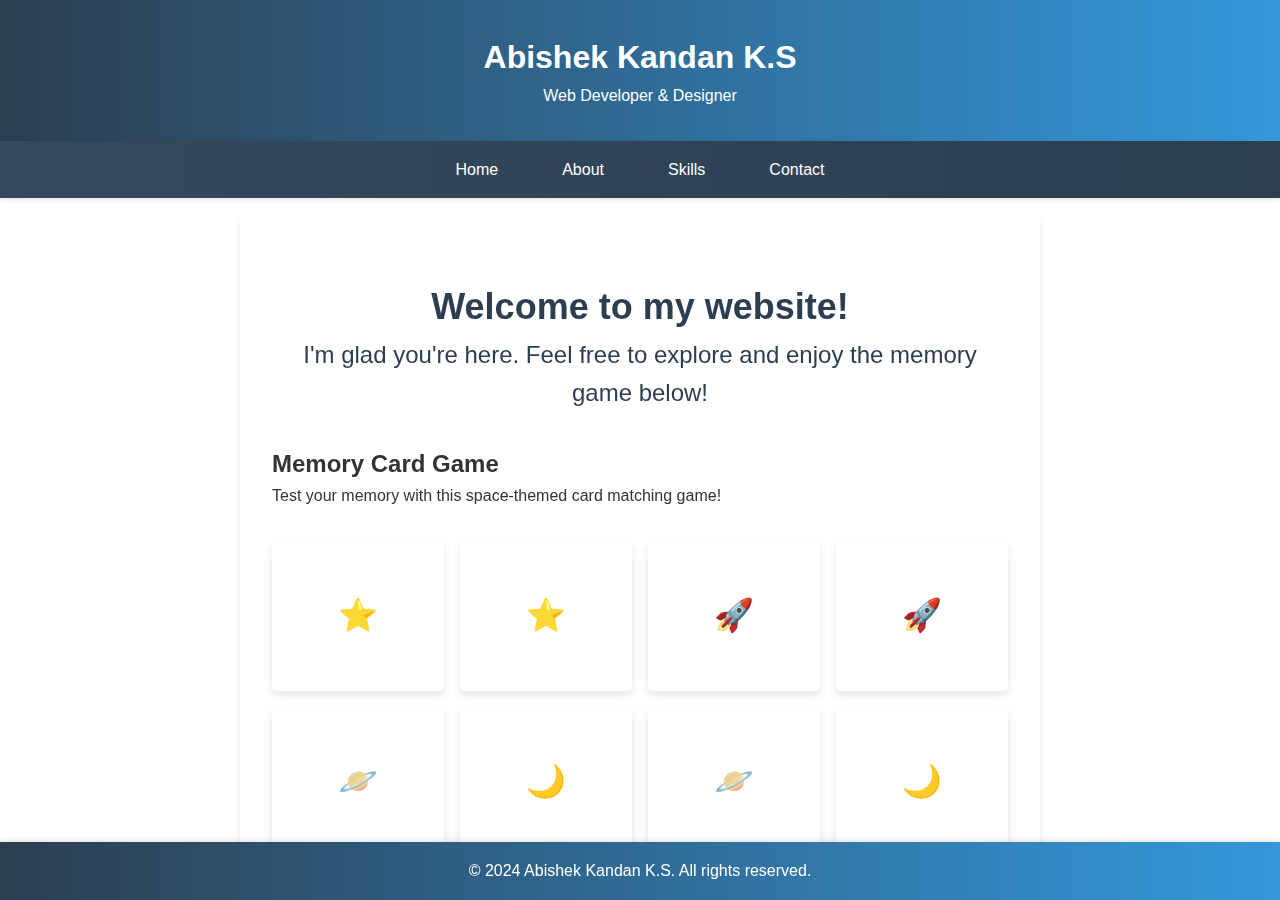
<file: index.html>
<!DOCTYPE html>
<html lang="en">
<head>
    <meta charset="UTF-8">
    <meta name="viewport" content="width=device-width, initial-scale=1.0">
    <title>My Personal Website</title>
    <style>
        .memory-game {
            display: grid;
            grid-template-columns: repeat(4, 1fr);
            gap: 1rem;
            perspective: 1000px;
            margin-top: 2rem;
        }
        .memory-card {
            height: 150px;
            position: relative;
            transform-style: preserve-3d;
            transition: transform 0.5s;
            cursor: pointer;
            transform: rotateY(180deg);
        }
        .memory-card.flip {
            transform: rotateY(0deg);
        }
        .memory-card .front,
        .memory-card .back {
            width: 100%;
            height: 100%;
            padding: 20px;
            position: absolute;
            border-radius: 5px;
            background: rgba(255, 255, 255, 0.9);
            backface-visibility: hidden;
            display: flex;
            align-items: center;
            justify-content: center;
            font-size: 2rem;
            box-shadow: 0 4px 8px rgba(0,0,0,0.1);
        }
        .memory-card .back {
            background: linear-gradient(45deg, #1a2a6c, #b21f1f, #fdbb2d);
            transform: rotateY(0deg);
        }
        .memory-card .front {
            background: white;
            transform: rotateY(180deg);
        }
        * {
            margin: 0;
            padding: 0;
            box-sizing: border-box;
        }
        body {
            font-family: Arial, sans-serif;
            line-height: 1.6;
            color: #333;
            background: url('https://images.unsplash.com/photo-1451187580459-43490279c0fa?q=80&w=2072') no-repeat center center fixed;
            background-size: cover;
            min-height: 100vh;
        }
        header {
            background: linear-gradient(to right, #2c3e50, #3498db);
            color: white;
            text-align: center;
            padding: 2rem;
            box-shadow: 0 2px 5px rgba(0,0,0,0.1);
        }
        nav {
            background: linear-gradient(to right, #34495e, #2c3e50);
            padding: 1rem;
            box-shadow: 0 2px 5px rgba(0,0,0,0.1);
            position: sticky;
            top: 0;
            z-index: 1000;
        }
        nav ul {
            list-style: none;
            display: flex;
            justify-content: center;
            gap: 2rem;
        }
        nav a {
            color: white;
            text-decoration: none;
            padding: 0.5rem 1rem;
            border-radius: 4px;
            transition: all 0.3s ease;
        }
        nav a:hover {
            background: rgba(255, 255, 255, 0.1);
            transform: translateY(-2px);
        }
        section {
            padding: 2rem;
            margin: 1rem auto;
            max-width: 800px;
            background: rgba(255, 255, 255, 0.8);
            border-radius: 10px;
            box-shadow: 0 4px 6px rgba(0, 0, 0, 0.1);
            backdrop-filter: blur(10px);
            transition: transform 0.3s ease;
        }
        section:hover {
            transform: translateY(-5px);
        }
        footer {
            background: linear-gradient(to right, #2c3e50, #3498db);
            color: white;
            text-align: center;
            padding: 1rem;
            position: fixed;
            bottom: 0;
            width: 100%;
            box-shadow: 0 -2px 5px rgba(0,0,0,0.1);
        }
        .greeting {
            font-size: 1.5rem;
            margin: 2rem 0;
            text-align: center;
            color: #2c3e50;
        }
    </style>
</head>
<body>
    <header>
        <h1>Abishek Kandan K.S</h1>
        <p>Web Developer & Designer</p>
    </header>

    <nav>
        <ul>
            <li><a href="/">Home</a></li>
            <li><a href="about.html">About</a></li>
            <li><a href="skills.html">Skills</a></li>
            <li><a href="contact.html">Contact</a></li>
        </ul>
    </nav>

    <main>
        <section>
            <div class="greeting">
                <h2>Welcome to my website!</h2>
                <p>I'm glad you're here. Feel free to explore and enjoy the memory game below!</p>
            </div>
            
            <h2>Memory Card Game</h2>
            <p>Test your memory with this space-themed card matching game!</p>
            <div class="memory-game">
                <div class="memory-card" data-framework="rocket">
                    <div class="front">🚀</div>
                    <div class="back">🌌</div>
                </div>
                <div class="memory-card" data-framework="rocket">
                    <div class="front">🚀</div>
                    <div class="back">🌌</div>
                </div>
                <div class="memory-card" data-framework="star">
                    <div class="front">⭐</div>
                    <div class="back">🌌</div>
                </div>
                <div class="memory-card" data-framework="star">
                    <div class="front">⭐</div>
                    <div class="back">🌌</div>
                </div>
                <div class="memory-card" data-framework="planet">
                    <div class="front">🪐</div>
                    <div class="back">🌌</div>
                </div>
                <div class="memory-card" data-framework="planet">
                    <div class="front">🪐</div>
                    <div class="back">🌌</div>
                </div>
                <div class="memory-card" data-framework="moon">
                    <div class="front">🌙</div>
                    <div class="back">🌌</div>
                </div>
                <div class="memory-card" data-framework="moon">
                    <div class="front">🌙</div>
                    <div class="back">🌌</div>
                </div>
            </div>
        </section>
    </main>

    <footer>
        <p>&copy; 2024 Abishek Kandan K.S. All rights reserved.</p>
    </footer>

    <script>
        document.addEventListener('DOMContentLoaded', function() {
            const cards = document.querySelectorAll('.memory-card');
            let hasFlippedCard = false;
            let lockBoard = false;
            let firstCard, secondCard;

            function flipCard() {
                if (lockBoard) return;
                if (this === firstCard) return;

                this.classList.add('flip');

                if (!hasFlippedCard) {
                    hasFlippedCard = true;
                    firstCard = this;
                    return;
                }

                secondCard = this;
                checkForMatch();
            }

            function checkForMatch() {
                let isMatch = firstCard.dataset.framework === secondCard.dataset.framework;
                isMatch ? disableCards() : unflipCards();
            }

            function disableCards() {
                firstCard.removeEventListener('click', flipCard);
                secondCard.removeEventListener('click', flipCard);
                resetBoard();
            }

            function unflipCards() {
                lockBoard = true;
                setTimeout(() => {
                    firstCard.classList.remove('flip');
                    secondCard.classList.remove('flip');
                    resetBoard();
                }, 1500);
            }

            function resetBoard() {
                [hasFlippedCard, lockBoard] = [false, false];
                [firstCard, secondCard] = [null, null];
            }

            (function shuffle() {
                cards.forEach(card => {
                    let randomPos = Math.floor(Math.random() * 8);
                    card.style.order = randomPos;
                });
            })();

            cards.forEach(card => card.addEventListener('click', flipCard));
        });
    </script>
</body>
</html>
</file>
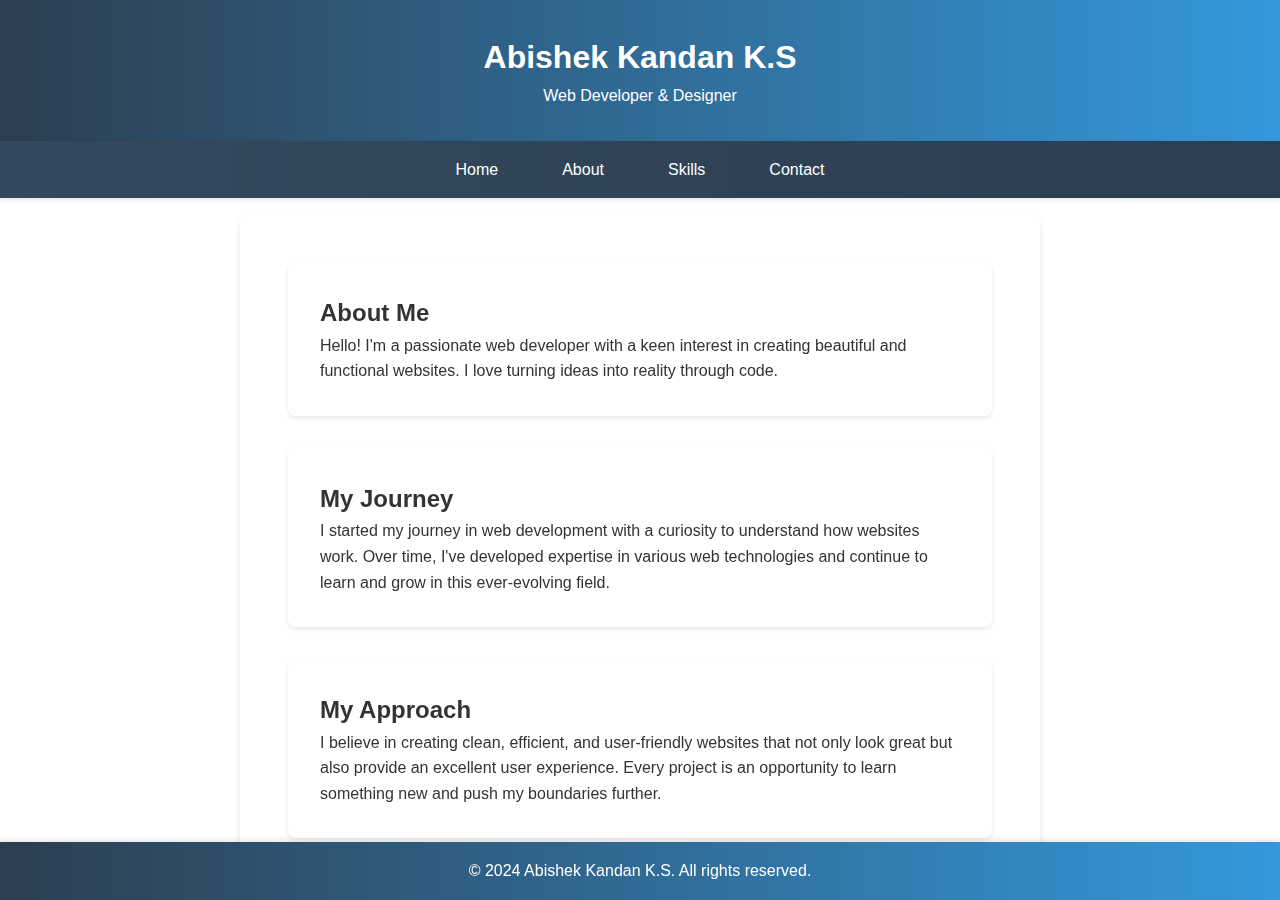
<file: about.html>
<!DOCTYPE html>
<html lang="en">
<head>
    <meta charset="UTF-8">
    <meta name="viewport" content="width=device-width, initial-scale=1.0">
    <title>About Me - Abishek Kandan K.S</title>
    <style>
        * {
            margin: 0;
            padding: 0;
            box-sizing: border-box;
        }
        body {
            font-family: Arial, sans-serif;
            line-height: 1.6;
            color: #333;
            background: url('https://images.unsplash.com/photo-1451187580459-43490279c0fa?q=80&w=2072') no-repeat center center fixed;
            background-size: cover;
            min-height: 100vh;
        }
        header {
            background: linear-gradient(to right, #2c3e50, #3498db);
            color: white;
            text-align: center;
            padding: 2rem;
            box-shadow: 0 2px 5px rgba(0,0,0,0.1);
        }
        nav {
            background: linear-gradient(to right, #34495e, #2c3e50);
            padding: 1rem;
            box-shadow: 0 2px 5px rgba(0,0,0,0.1);
            position: sticky;
            top: 0;
            z-index: 1000;
        }
        nav ul {
            list-style: none;
            display: flex;
            justify-content: center;
            gap: 2rem;
        }
        nav a {
            color: white;
            text-decoration: none;
            padding: 0.5rem 1rem;
            border-radius: 4px;
            transition: all 0.3s ease;
        }
        nav a:hover {
            background: rgba(255, 255, 255, 0.1);
            transform: translateY(-2px);
        }
        section {
            padding: 2rem;
            margin: 1rem auto;
            max-width: 800px;
            background: rgba(255, 255, 255, 0.8);
            border-radius: 10px;
            box-shadow: 0 4px 6px rgba(0, 0, 0, 0.1);
            backdrop-filter: blur(10px);
            transition: transform 0.3s ease;
        }
        section:hover {
            transform: translateY(-5px);
        }
        footer {
            background: linear-gradient(to right, #2c3e50, #3498db);
            color: white;
            text-align: center;
            padding: 1rem;
            position: fixed;
            bottom: 0;
            width: 100%;
            box-shadow: 0 -2px 5px rgba(0,0,0,0.1);
        }
        .about-content {
            display: grid;
            gap: 2rem;
            padding: 1rem;
        }
        .about-section {
            background: rgba(255, 255, 255, 0.9);
            padding: 2rem;
            border-radius: 8px;
            box-shadow: 0 2px 4px rgba(0,0,0,0.1);
        }
    </style>
</head>
<body>
    <header>
        <h1>Abishek Kandan K.S</h1>
        <p>Web Developer & Designer</p>
    </header>

    <nav>
        <ul>
            <li><a href="/">Home</a></li>
            <li><a href="about.html">About</a></li>
            <li><a href="skills.html">Skills</a></li>
            <li><a href="contact.html">Contact</a></li>
        </ul>
    </nav>

    <main>
        <section>
            <div class="about-content">
                <div class="about-section">
                    <h2>About Me</h2>
                    <p>Hello! I'm a passionate web developer with a keen interest in creating beautiful and functional websites. I love turning ideas into reality through code.</p>
                </div>
                <div class="about-section">
                    <h2>My Journey</h2>
                    <p>I started my journey in web development with a curiosity to understand how websites work. Over time, I've developed expertise in various web technologies and continue to learn and grow in this ever-evolving field.</p>
                </div>
                <div class="about-section">
                    <h2>My Approach</h2>
                    <p>I believe in creating clean, efficient, and user-friendly websites that not only look great but also provide an excellent user experience. Every project is an opportunity to learn something new and push my boundaries further.</p>
                </div>
            </div>
        </section>
    </main>

    <footer>
        <p>&copy; 2024 Abishek Kandan K.S. All rights reserved.</p>
    </footer>
</body>
</html>
</file>
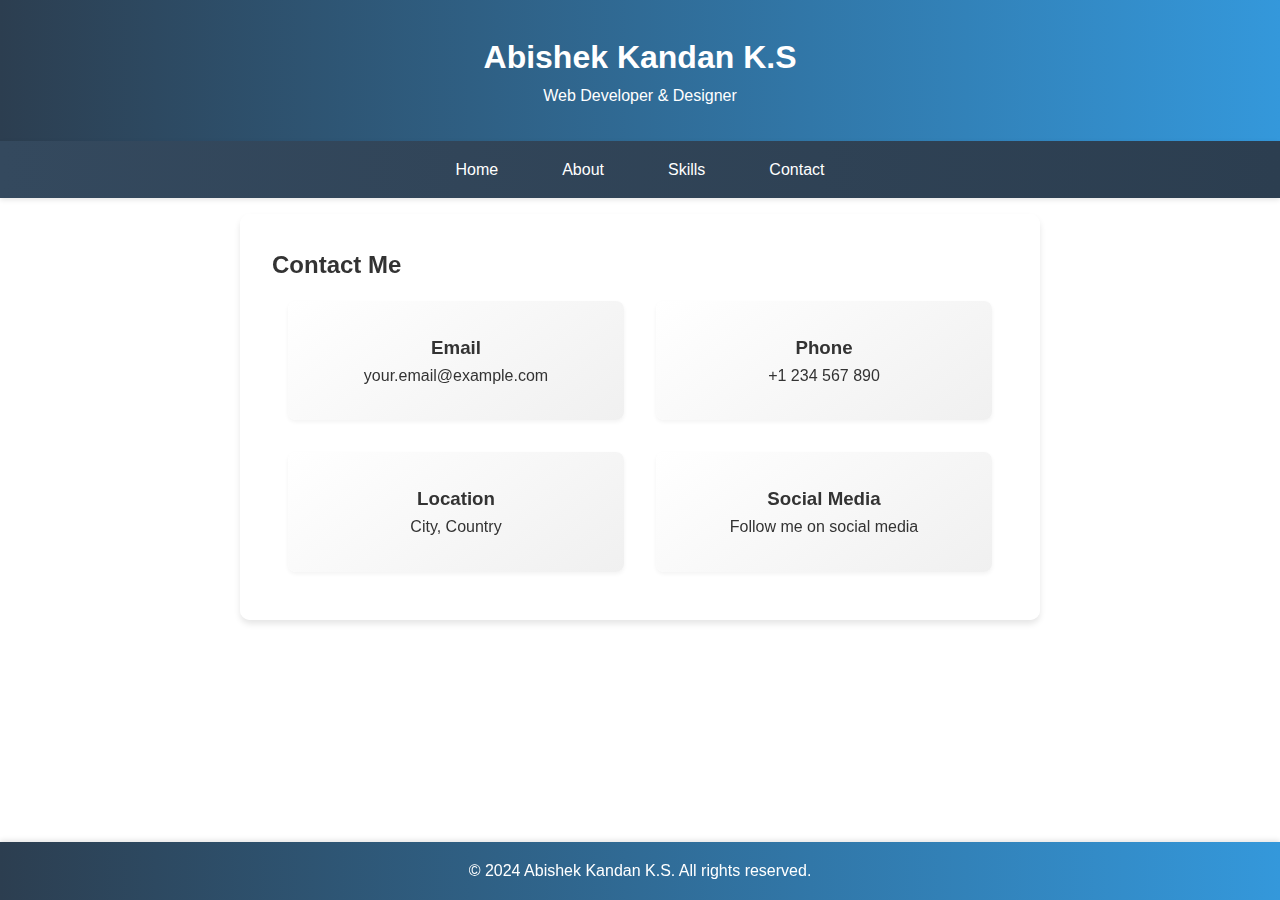
<file: contact.html>
<!DOCTYPE html>
<html lang="en">
<head>
    <meta charset="UTF-8">
    <meta name="viewport" content="width=device-width, initial-scale=1.0">
    <title>Contact - Abishek Kandan K.S</title>
    <style>
        * {
            margin: 0;
            padding: 0;
            box-sizing: border-box;
        }
        body {
            font-family: Arial, sans-serif;
            line-height: 1.6;
            color: #333;
            background: url('https://images.unsplash.com/photo-1451187580459-43490279c0fa?q=80&w=2072') no-repeat center center fixed;
            background-size: cover;
            min-height: 100vh;
        }
        header {
            background: linear-gradient(to right, #2c3e50, #3498db);
            color: white;
            text-align: center;
            padding: 2rem;
            box-shadow: 0 2px 5px rgba(0,0,0,0.1);
        }
        nav {
            background: linear-gradient(to right, #34495e, #2c3e50);
            padding: 1rem;
            box-shadow: 0 2px 5px rgba(0,0,0,0.1);
            position: sticky;
            top: 0;
            z-index: 1000;
        }
        nav ul {
            list-style: none;
            display: flex;
            justify-content: center;
            gap: 2rem;
        }
        nav a {
            color: white;
            text-decoration: none;
            padding: 0.5rem 1rem;
            border-radius: 4px;
            transition: all 0.3s ease;
        }
        nav a:hover {
            background: rgba(255, 255, 255, 0.1);
            transform: translateY(-2px);
        }
        section {
            padding: 2rem;
            margin: 1rem auto;
            max-width: 800px;
            background: rgba(255, 255, 255, 0.8);
            border-radius: 10px;
            box-shadow: 0 4px 6px rgba(0, 0, 0, 0.1);
            backdrop-filter: blur(10px);
            transition: transform 0.3s ease;
        }
        section:hover {
            transform: translateY(-5px);
        }
        footer {
            background: linear-gradient(to right, #2c3e50, #3498db);
            color: white;
            text-align: center;
            padding: 1rem;
            position: fixed;
            bottom: 0;
            width: 100%;
            box-shadow: 0 -2px 5px rgba(0,0,0,0.1);
        }
        .contact-grid {
            display: grid;
            grid-template-columns: repeat(auto-fit, minmax(250px, 1fr));
            gap: 2rem;
            padding: 1rem;
        }
        .contact-item {
            background: linear-gradient(145deg, #ffffff, #f0f0f0);
            padding: 2rem;
            border-radius: 8px;
            text-align: center;
            box-shadow: 0 2px 4px rgba(0,0,0,0.05);
            transition: transform 0.3s ease;
        }
        .contact-item:hover {
            transform: translateY(-5px);
            box-shadow: 0 4px 8px rgba(0,0,0,0.1);
        }
        .contact-item i {
            font-size: 2rem;
            margin-bottom: 1rem;
            color: #3498db;
        }
    </style>
</head>
<body>
    <header>
        <h1>Abishek Kandan K.S</h1>
        <p>Web Developer & Designer</p>
    </header>

    <nav>
        <ul>
            <li><a href="/">Home</a></li>
            <li><a href="about.html">About</a></li>
            <li><a href="skills.html">Skills</a></li>
            <li><a href="contact.html">Contact</a></li>
        </ul>
    </nav>

    <main>
        <section>
            <h2>Contact Me</h2>
            <div class="contact-grid">
                <div class="contact-item">
                    <h3>Email</h3>
                    <p>your.email@example.com</p>
                </div>
                <div class="contact-item">
                    <h3>Phone</h3>
                    <p>+1 234 567 890</p>
                </div>
                <div class="contact-item">
                    <h3>Location</h3>
                    <p>City, Country</p>
                </div>
                <div class="contact-item">
                    <h3>Social Media</h3>
                    <p>Follow me on social media</p>
                </div>
            </div>
        </section>
    </main>

    <footer>
        <p>&copy; 2024 Abishek Kandan K.S. All rights reserved.</p>
    </footer>
</body>
</html>
</file>
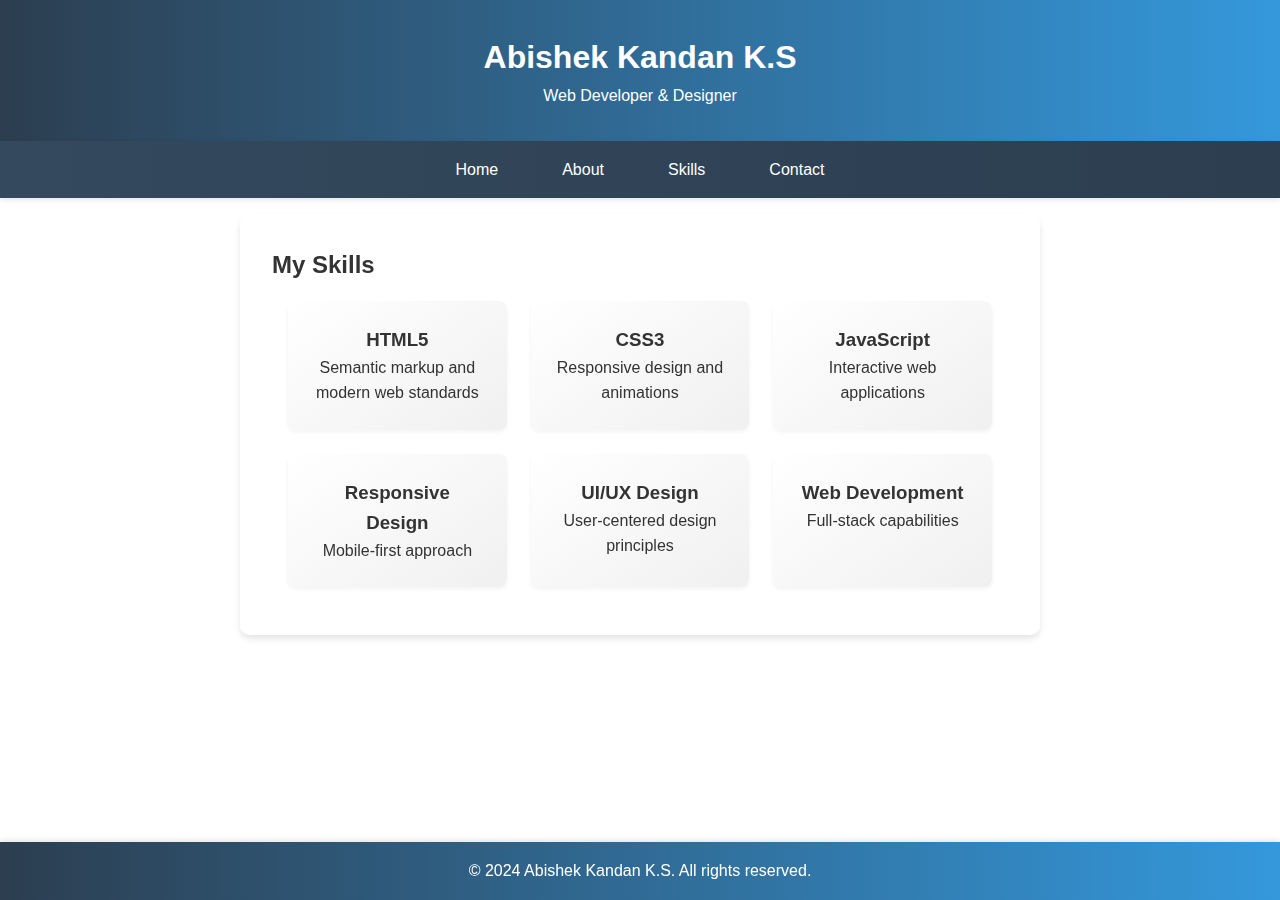
<file: skills.html>
<!DOCTYPE html>
<html lang="en">
<head>
    <meta charset="UTF-8">
    <meta name="viewport" content="width=device-width, initial-scale=1.0">
    <title>Skills - Abishek Kandan K.S</title>
    <style>
        * {
            margin: 0;
            padding: 0;
            box-sizing: border-box;
        }
        body {
            font-family: Arial, sans-serif;
            line-height: 1.6;
            color: #333;
            background: url('https://images.unsplash.com/photo-1451187580459-43490279c0fa?q=80&w=2072') no-repeat center center fixed;
            background-size: cover;
            min-height: 100vh;
        }
        header {
            background: linear-gradient(to right, #2c3e50, #3498db);
            color: white;
            text-align: center;
            padding: 2rem;
            box-shadow: 0 2px 5px rgba(0,0,0,0.1);
        }
        nav {
            background: linear-gradient(to right, #34495e, #2c3e50);
            padding: 1rem;
            box-shadow: 0 2px 5px rgba(0,0,0,0.1);
            position: sticky;
            top: 0;
            z-index: 1000;
        }
        nav ul {
            list-style: none;
            display: flex;
            justify-content: center;
            gap: 2rem;
        }
        nav a {
            color: white;
            text-decoration: none;
            padding: 0.5rem 1rem;
            border-radius: 4px;
            transition: all 0.3s ease;
        }
        nav a:hover {
            background: rgba(255, 255, 255, 0.1);
            transform: translateY(-2px);
        }
        section {
            padding: 2rem;
            margin: 1rem auto;
            max-width: 800px;
            background: rgba(255, 255, 255, 0.8);
            border-radius: 10px;
            box-shadow: 0 4px 6px rgba(0, 0, 0, 0.1);
            backdrop-filter: blur(10px);
            transition: transform 0.3s ease;
        }
        section:hover {
            transform: translateY(-5px);
        }
        footer {
            background: linear-gradient(to right, #2c3e50, #3498db);
            color: white;
            text-align: center;
            padding: 1rem;
            position: fixed;
            bottom: 0;
            width: 100%;
            box-shadow: 0 -2px 5px rgba(0,0,0,0.1);
        }
        .skills-grid {
            display: grid;
            grid-template-columns: repeat(auto-fit, minmax(200px, 1fr));
            gap: 1.5rem;
            padding: 1rem;
        }
        .skill-item {
            background: linear-gradient(145deg, #ffffff, #f0f0f0);
            padding: 1.5rem;
            border-radius: 8px;
            text-align: center;
            box-shadow: 0 2px 4px rgba(0,0,0,0.05);
            transition: transform 0.3s ease;
        }
        .skill-item:hover {
            transform: translateY(-5px);
            box-shadow: 0 4px 8px rgba(0,0,0,0.1);
        }
    </style>
</head>
<body>
    <header>
        <h1>Abishek Kandan K.S</h1>
        <p>Web Developer & Designer</p>
    </header>

    <nav>
        <ul>
            <li><a href="/">Home</a></li>
            <li><a href="about.html">About</a></li>
            <li><a href="skills.html">Skills</a></li>
            <li><a href="contact.html">Contact</a></li>
        </ul>
    </nav>

    <main>
        <section>
            <h2>My Skills</h2>
            <div class="skills-grid">
                <div class="skill-item">
                    <h3>HTML5</h3>
                    <p>Semantic markup and modern web standards</p>
                </div>
                <div class="skill-item">
                    <h3>CSS3</h3>
                    <p>Responsive design and animations</p>
                </div>
                <div class="skill-item">
                    <h3>JavaScript</h3>
                    <p>Interactive web applications</p>
                </div>
                <div class="skill-item">
                    <h3>Responsive Design</h3>
                    <p>Mobile-first approach</p>
                </div>
                <div class="skill-item">
                    <h3>UI/UX Design</h3>
                    <p>User-centered design principles</p>
                </div>
                <div class="skill-item">
                    <h3>Web Development</h3>
                    <p>Full-stack capabilities</p>
                </div>
            </div>
        </section>
    </main>

    <footer>
        <p>&copy; 2024 Abishek Kandan K.S. All rights reserved.</p>
    </footer>
</body>
</html>
</file>
